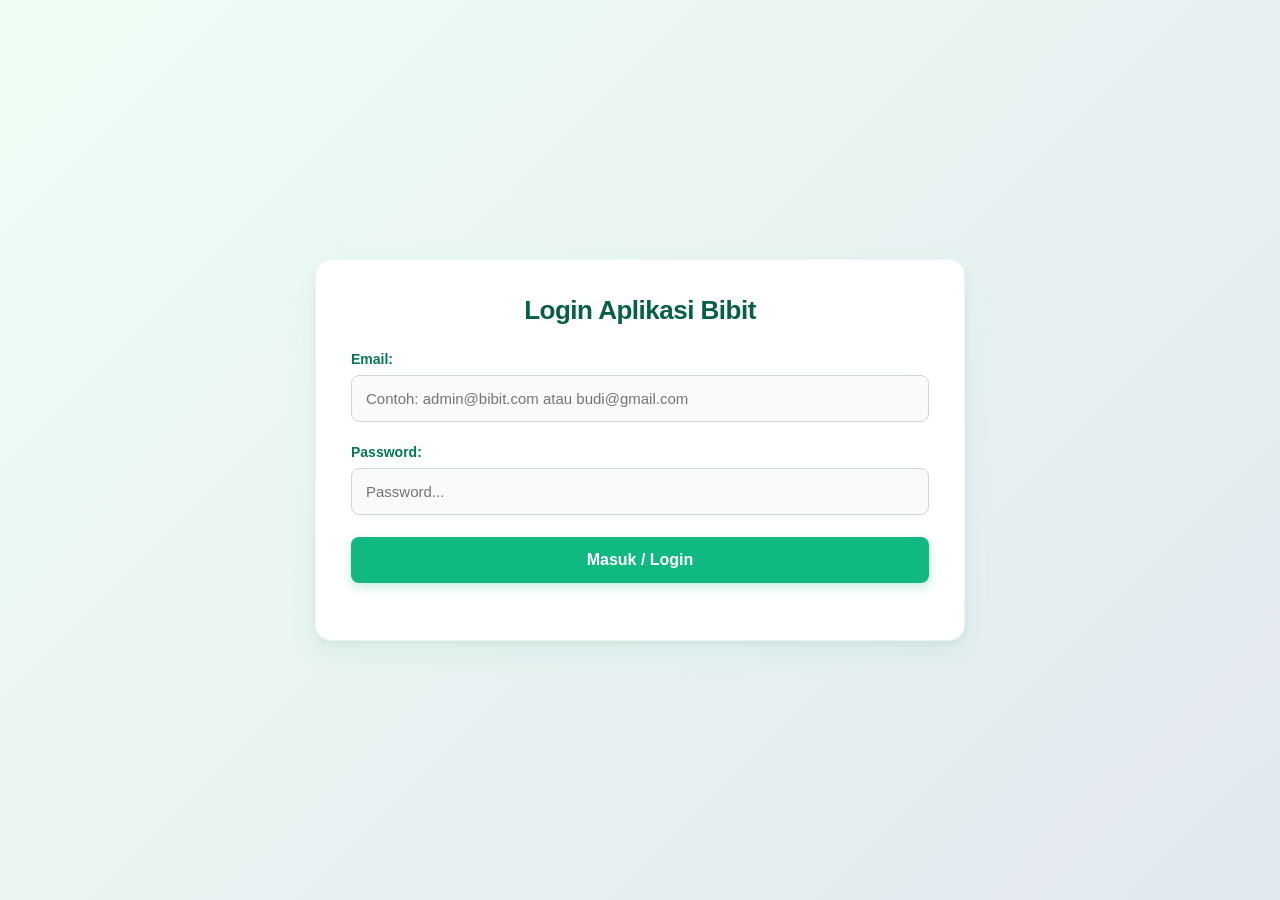
<file: bin/web/index.html>
<!DOCTYPE html>
<html lang="id">
<head>
    <meta charset="UTF-8">
    <meta name="viewport" content="width=device-width, initial-scale=1.0">
    <title>Pemesanan - Penjualan Bibit Pepaya</title>
    <link rel="stylesheet" href="style.css">
    <style>
        .container { max-width: 600px; background: white; padding: 30px; border-radius: 10px; box-shadow: 0 4px 15px rgba(0,0,0,0.08); margin: 40px auto; }
        .header-flex { display: flex; justify-content: space-between; align-items: center; margin-bottom: 20px; }
        .form-group { margin-bottom: 20px; }
        label { display: block; font-weight: 600; margin-bottom: 8px; color: #2c3e50; }
        select, button { width: 100%; padding: 12px; border-radius: 6px; border: 1px solid #cbd5e1; font-size: 15px; }
        button { background-color: #27ae60; color: white; border: none; font-weight: bold; cursor: pointer; transition: background 0.2s; }
        button:hover { background-color: #219653; }
        .btn-logout { background-color: #e74c3c; width: auto; padding: 8px 15px; font-size: 14px; }
        .btn-logout:hover { background-color: #c0392b; }
        .nav-riwayat { text-align: right; margin-bottom: 15px; }
        .nav-riwayat a { color: #2980b9; font-weight: 600; text-decoration: none; }
        .nav-riwayat a:hover { text-decoration: underline; }
    </style>
</head>
<body>

<div class="container">
    <div class="header-flex">
        <h2>Katalog & Pesan Bibit Pepaya</h2>
        <button class="btn-logout" onclick="logout()">Logout</button>
    </div>

    <p id="welcome-user" style="font-weight: 600; color: #2c3e50; margin-bottom: 10px;"></p>

    <div class="nav-riwayat">
        <a href="riwayat.html">Melihat Status Pesanan Saya →</a>
    </div>

    <div class="form-group">
        <label for="select-kategori">Pilih Kategori Bibit:</label>
        <select id="select-kategori">
            <option value="">Memuat katalog...</option>
        </select>
    </div>

    <div class="form-group">
        <button onclick="kirimPesanan()">Konfirmasi Pesanan</button>
    </div>

    <p id="status-pesan" style="text-align: center; font-weight: bold; margin-top: 15px;"></p>
</div>

<script>
    const idUser = localStorage.getItem('id_user');
    const namaUser = localStorage.getItem('nama');
    const role = localStorage.getItem('role');

    if (!idUser || role !== 'customer') {
        alert("Silakan login sebagai customer terlebih dahulu!");
        window.location.href = 'login.html';
    } else {
        document.getElementById('welcome-user').textContent = "Halo, " + namaUser + " (Customer)";
    }

    // Ambil data kategori / katalog dari backend Java
    fetch('http://localhost:8080/api/kategori')
        .then(response => response.json())
        .then(data => {
            const select = document.getElementById('select-kategori');
            select.innerHTML = '';

            if (data.length === 0) {
                select.innerHTML = '<option value="">Katalog tidak tersedia</option>';
                return;
            }

            data.forEach(kat => {
                let opt = document.createElement('option');
                opt.value = kat.id;
                opt.textContent = kat.nama_kategori;
                select.appendChild(opt);
            });
        })
        .catch(err => {
            console.error('Gagal memuat katalog:', err);
            document.getElementById('select-kategori').innerHTML = '<option value="">Gagal terhubung ke server</option>';
        });

    function kirimPesanan() {
        const kategoriId = document.getElementById('select-kategori').value;
        const statusPesan = document.getElementById('status-pesan');

        if (!kategoriId) {
            alert("Tolong pilih kategori bibit terlebih dahulu!");
            return;
        }

        statusPesan.style.color = "#2980b9";
        statusPesan.textContent = "Memproses pesanan...";

        fetch('http://localhost:8080/api/pesan', {
            method: 'POST',
            headers: { 'Content-Type': 'application/json' },
            body: JSON.stringify({ 
                id_user: idUser, 
                kategori_id: kategoriId 
            })
        })
        .then(response => response.text())
        .then(result => {
            statusPesan.style.color = "#27ae60";
            statusPesan.textContent = result;
            
            setTimeout(() => {
                window.location.href = 'riwayat.html';
            }, 1500);
        })
        .catch(error => {
            console.error('Error:', error);
            statusPesan.style.color = "#c0392b";
            statusPesan.textContent = "Gagal mengirim pesanan ke server!";
        });
    }

    function logout() {
        localStorage.clear();
        window.location.href = 'login.html';
    }
</script>

</body>
</html>
</file>
<file: bin/web/style.css>
* {
    box-sizing: border-box;
    margin: 0;
    padding: 0;
}

body {
    font-family: 'Segoe UI', Tahoma, Geneva, Verdana, sans-serif;
    /* Latar belakang gradasi lembut bernuansa alam (pagi hari / sejuk) */
    background: linear-gradient(135deg, #f0fdf4 0%, #e2e8f0 100%);
    display: flex;
    justify-content: center;
    align-items: center;
    min-height: 100vh;
    padding: 20px;
    color: #1e293b;
}

.container, .admin-container, .cust-container {
    width: 100%;
    max-width: 650px;
    background-color: #ffffff;
    padding: 35px;
    border-radius: 16px;
    box-shadow: 0 10px 30px rgba(16, 185, 129, 0.08), 0 4px 6px rgba(0, 0, 0, 0.04);
    border: 1px solid rgba(16, 185, 129, 0.1);
}

h2 {
    color: #065f46; /* Hijau tua tegas */
    margin-bottom: 25px;
    text-align: center;
    font-size: 26px;
    font-weight: 700;
    letter-spacing: -0.5px;
}

.form-group {
    margin-bottom: 22px;
}

label {
    display: block;
    margin-bottom: 8px;
    font-weight: 600;
    color: #047857; /* Hijau daun */
    font-size: 14px;
}

select, input[type="text"], input[type="password"], input[type="email"] {
    width: 100%;
    padding: 14px;
    border-radius: 8px;
    border: 1.5px solid #cbd5e1;
    font-size: 15px;
    background-color: #f8fafc;
    color: #1e293b;
    outline: none;
    transition: all 0.25s ease;
}

select:focus, input:focus {
    border-color: #10b981;
    background-color: #ffffff;
    box-shadow: 0 0 0 4px rgba(16, 185, 129, 0.12);
}

button, .btn-link, .btn-action {
    width: 100%;
    padding: 14px;
    border-radius: 8px;
    border: none;
    background-color: #10b981; /* Hijau Nature Modern */
    color: #ffffff;
    font-size: 16px;
    font-weight: 600;
    cursor: pointer;
    transition: all 0.2s ease;
    box-shadow: 0 4px 12px rgba(16, 185, 129, 0.25);
}

button:hover, .btn-link:hover, .btn-action:hover {
    background-color: #059669;
    transform: translateY(-1px);
    box-shadow: 0 6px 16px rgba(16, 185, 129, 0.35);
}

button:active {
    transform: translateY(0);
}

.btn-logout {
    background-color: #ef4444 !important;
    box-shadow: 0 4px 12px rgba(239, 68, 68, 0.25) !important;
    width: auto !important;
    padding: 10px 18px !important;
    font-size: 14px !important;
}

.btn-logout:hover {
    background-color: #dc2626 !important;
    box-shadow: 0 6px 16px rgba(239, 68, 68, 0.35) !important;
}

/* Tabel Kustom agar selaras dengan tema */
table {
    width: 100%;
    border-collapse: separate;
    border-spacing: 0;
    margin-top: 20px;
    border-radius: 8px;
    overflow: hidden;
    border: 1px solid #e2e8f0;
}

th, td {
    padding: 12px 15px;
    text-align: left;
    font-size: 14px;
    border-bottom: 1px solid #e2e8f0;
}

th {
    background-color: #ecfdf5;
    color: #065f46;
    font-weight: 600;
}

tr:last-child td {
    border-bottom: none;
}

tr:hover td {
    background-color: #f8fafc;
}

#status-pesan {
    margin-top: 15px;
    font-weight: 600;
    text-align: center;
    font-size: 14px;
}
</file>
